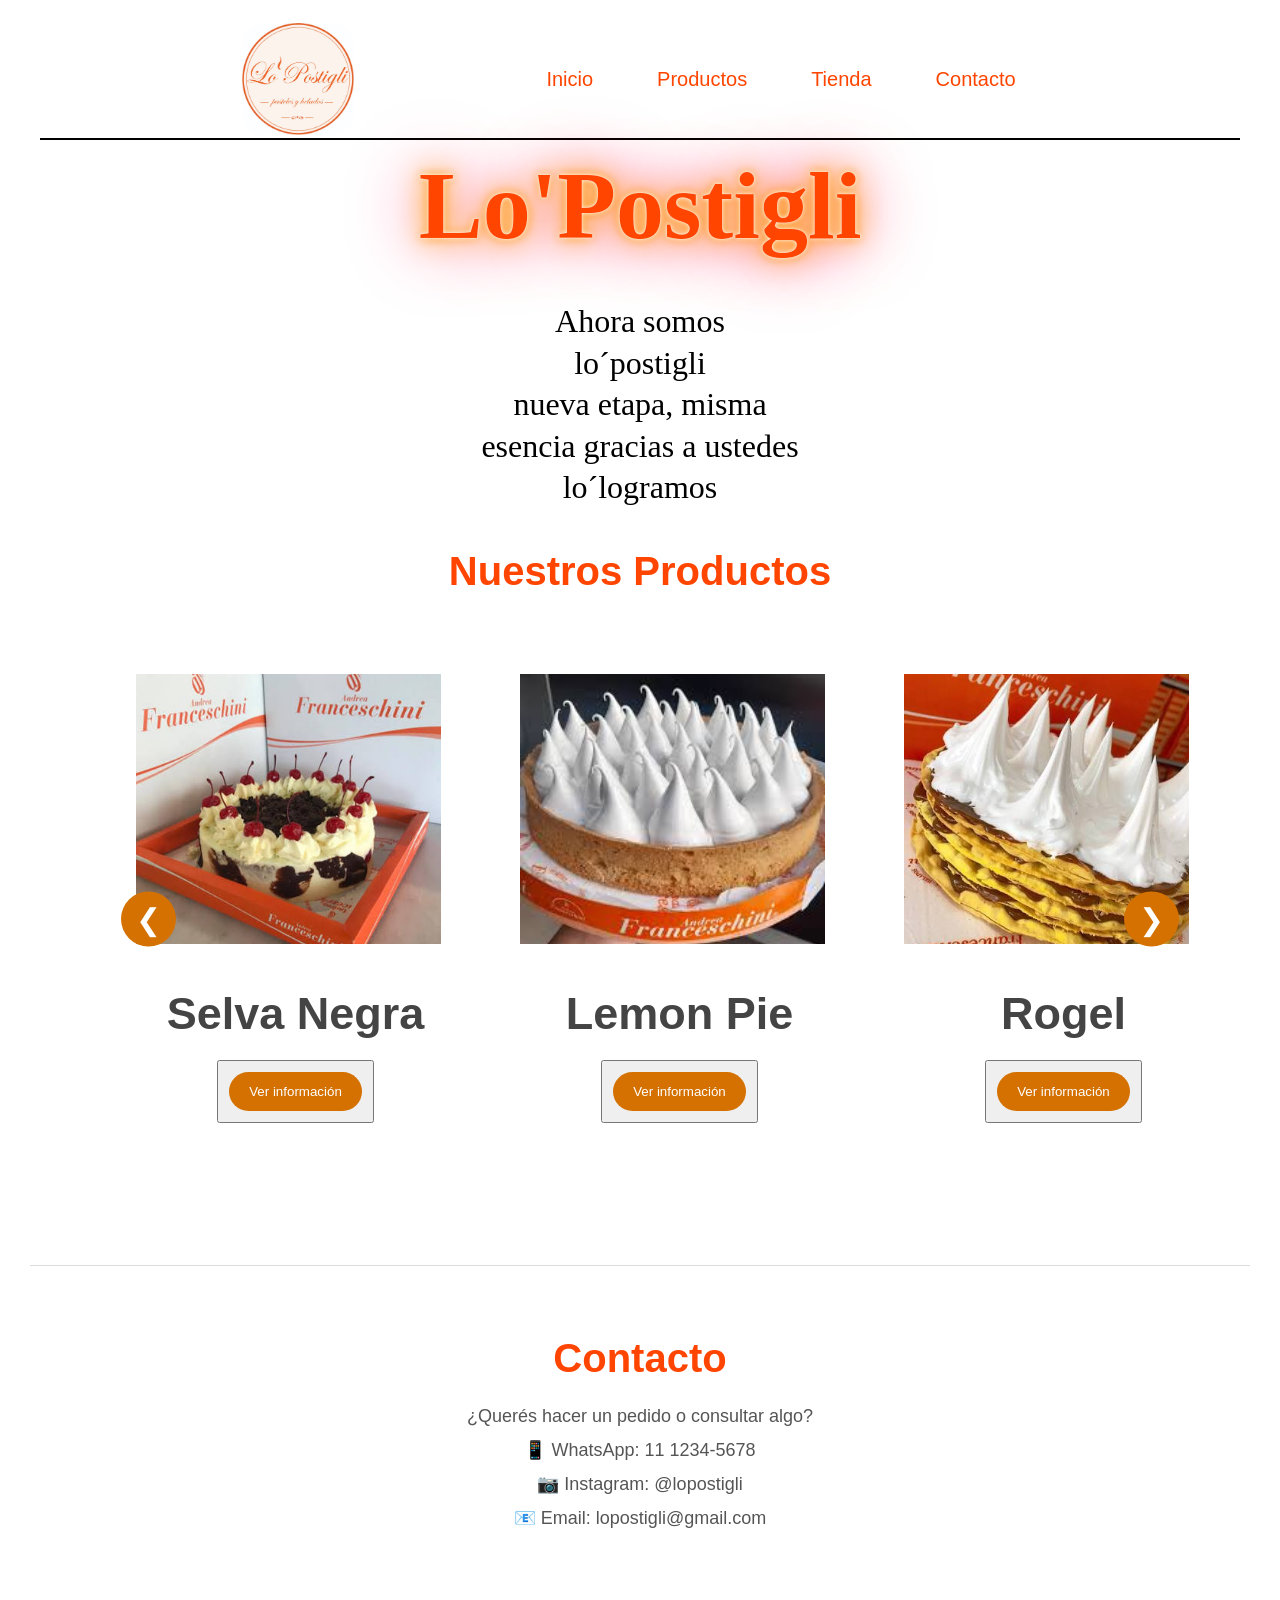
<file: index.html>
<!DOCTYPE html>
<html lang="en">
  <head>
    <meta charset="UTF-8">
    <link rel="stylesheet" href="./style.css">
    <meta name="viewport" content="width=device-width, initial-scale=1.0">
    <title>Lo Postigli</title>
    <link rel="stylesheet" href="style.css">
  </head>
  <body>
<title>Lo'Postigli</title>
</head>
<body id="inicio">

<header>
    <div class="menu">
        <img src="img/logo.jpeg" alt="Logo de Lo'Postigli" class="menu-logo">

        <nav>
            <a href="#inicio">Inicio</a>
            <a href="#productos">Productos</a>
            <a href="producto.html">Tienda</a>
            <a href="#contacto">Contacto</a>
        </nav>
    </div>
</header>

<div class="encabezado">
    <h1>Lo'Postigli</h1>
</div>

<div class="parrafos">
    <p>
        Ahora somos<br>
        lo´postigli<br>
        nueva etapa, misma<br>
        esencia gracias a ustedes<br>
        lo´logramos
    </p>
</div>


<div class="productos">
    <section class="catalogo" id="productos">
        <h1>Nuestros Productos</h1>

        <div class="carrusel">
            <button class="flecha izquierda" onclick="moverCarrusel(-1)">
                &#10094;
            </button>

            <div class="contenedor">
                <div class="card">
                    <img src="img/selva negra.jpg" alt="Selva Negra">
                    <div class="info">
                        <h2>Selva Negra</h2>
                         <button><a href="producto.html?producto=selva">Ver información</a></button>
                    </div>
                </div>

                <div class="card">
                    <img src="img/lemon pie.jpg" alt="Lemon Pie">
                    <div class="info">
                        <h2>Lemon Pie</h2>
                        <button><a href="producto.html?producto=lemon">Ver información</a></button>
                    </div>
                </div>

                <div class="card">
                    <img src="img/rogel.jpg" alt="Rogel">
                    <div class="info">
                        <h2>Rogel</h2>
                        <button><a href="producto.html?producto=rogel">Ver información</a></button>
                    </div>
                </div>

                <div class="card">
                    <img src="img/bombon.jpg" alt="Bombón">
                    <div class="info">
                        <h2>Bombón</h2>
                        <button><a href="producto.html?producto=bombon">Ver información</a></button>
                    </div>
                </div>

                <div class="card">
                    <img src="img/coco.jpg" alt="Coco">
                    <div class="info">
                        <h2>Coco</h2>
                        <button><a href="producto.html?producto=coco">Ver información</a></button>
                    </div>
                </div>

                <div class="card">
                    <img src="img/oreo.jpg" alt="Oreo">
                    <div class="info">
                        <h2>Oreo</h2>
                        <button><a href="producto.html?producto=oreo">Ver información</a></button>
                    </div>
                </div>

                <div class="card">
                    <img src="img/mousse.jpg" alt="Mousse">
                    <div class="info">
                        <h2>Mousse</h2>
                        <button><a href="producto.html?producto=mousse">Ver información</a></button>
                    </div>
                </div>

                <div class="card">
                    <img src="img/mousse de baileys.jpeg" alt="mousse de Baileys">
                    <div class="info">
                        <h2>Mousse de Baileys</h2>
                        <button><a href="producto.html?producto=baileys">Ver información</a></button>
                    </div>
                </div>

                <div class="card">
                    <img src="img/tarta de frutilla.jpeg" alt="Tarta de Frutilla">
                    <div class="info">
                        <h2>Tarta de Frutilla</h2>
                        <button><a href="producto.html?producto=frutilla">Ver información</a></button>
                    </div>
                </div>
            </div>

            <button class="flecha derecha" onclick="moverCarrusel(1)">
                &#10095;
            </button>
        </div>
    </section>
</div>
<section class="contacto" id="contacto">

    <h1>Contacto</h1>

    <p>¿Querés hacer un pedido o consultar algo?</p>

    <p>📱 WhatsApp: 11 1234-5678</p>
    <p>📷 Instagram: @lopostigli</p>
    <p>📧 Email: lopostigli@gmail.com</p>

</section>
 <script src="./script.js"></script>

</body>
</html>
</file>
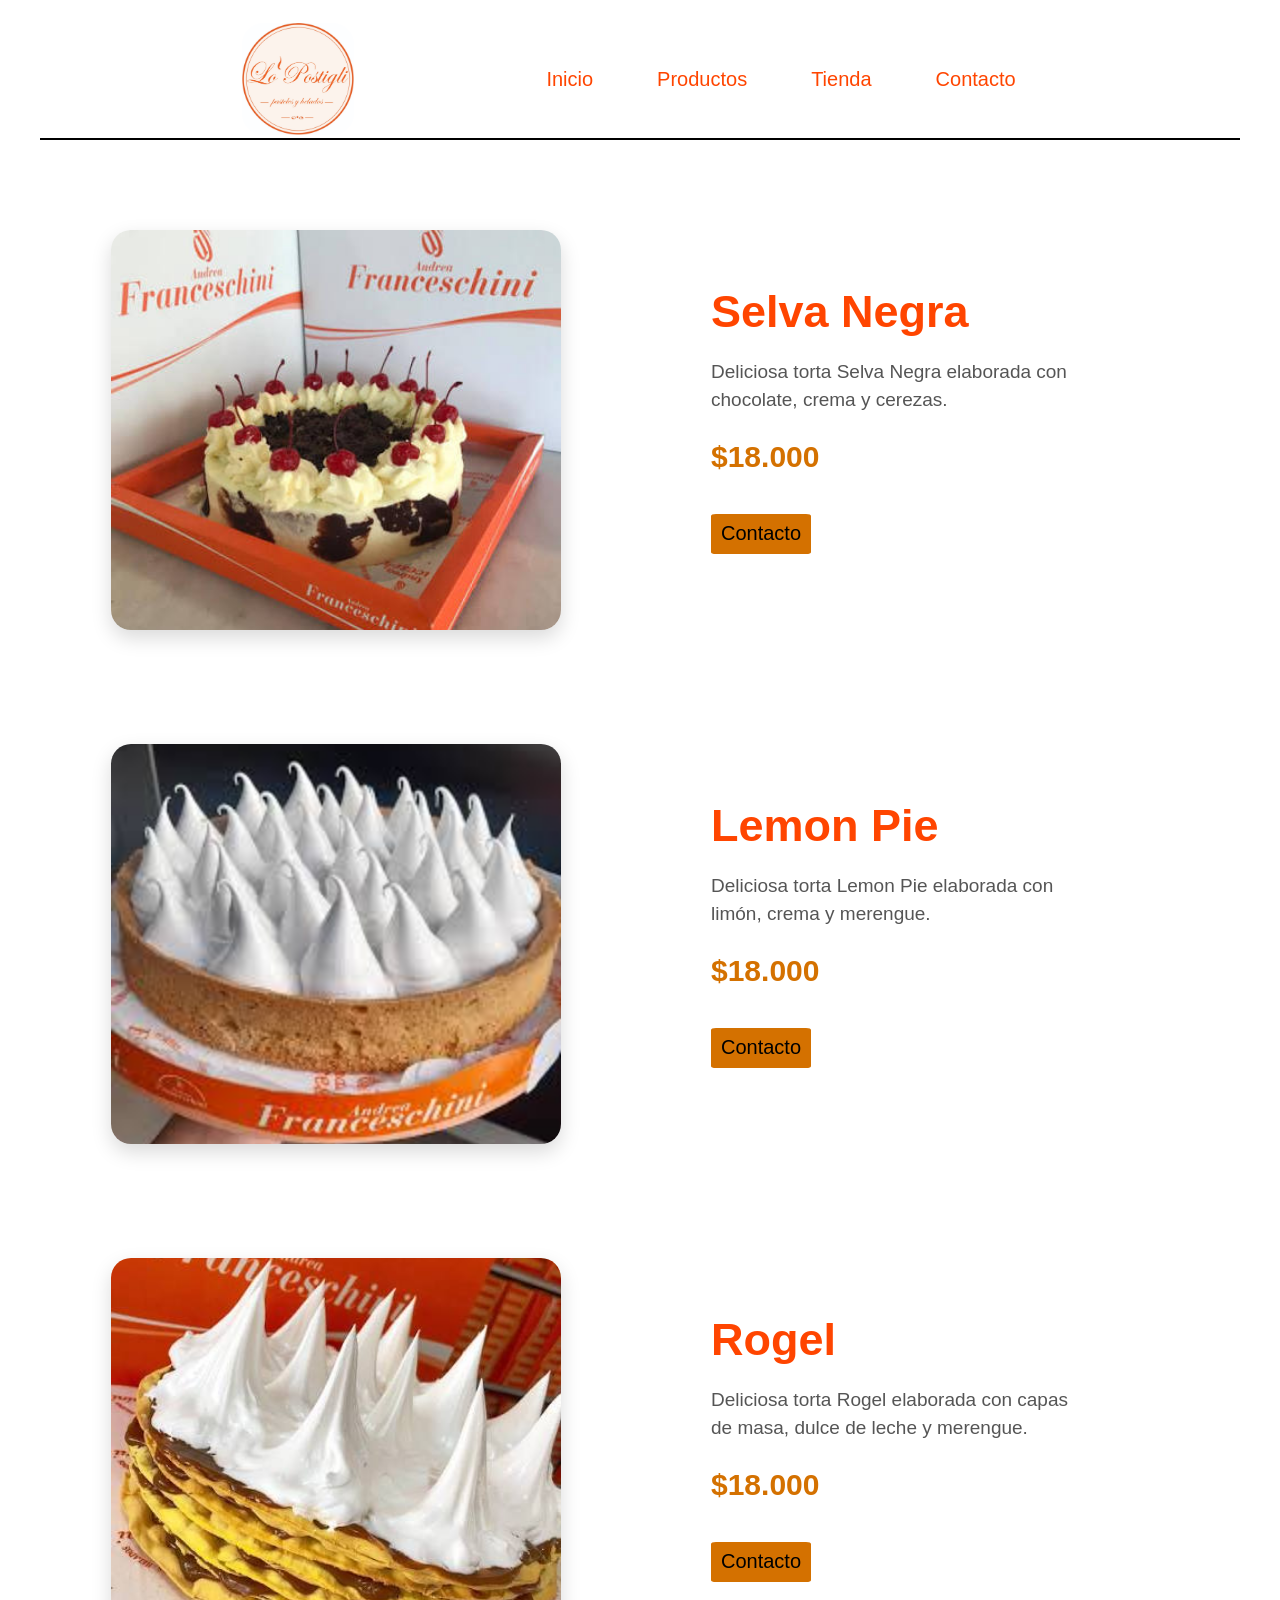
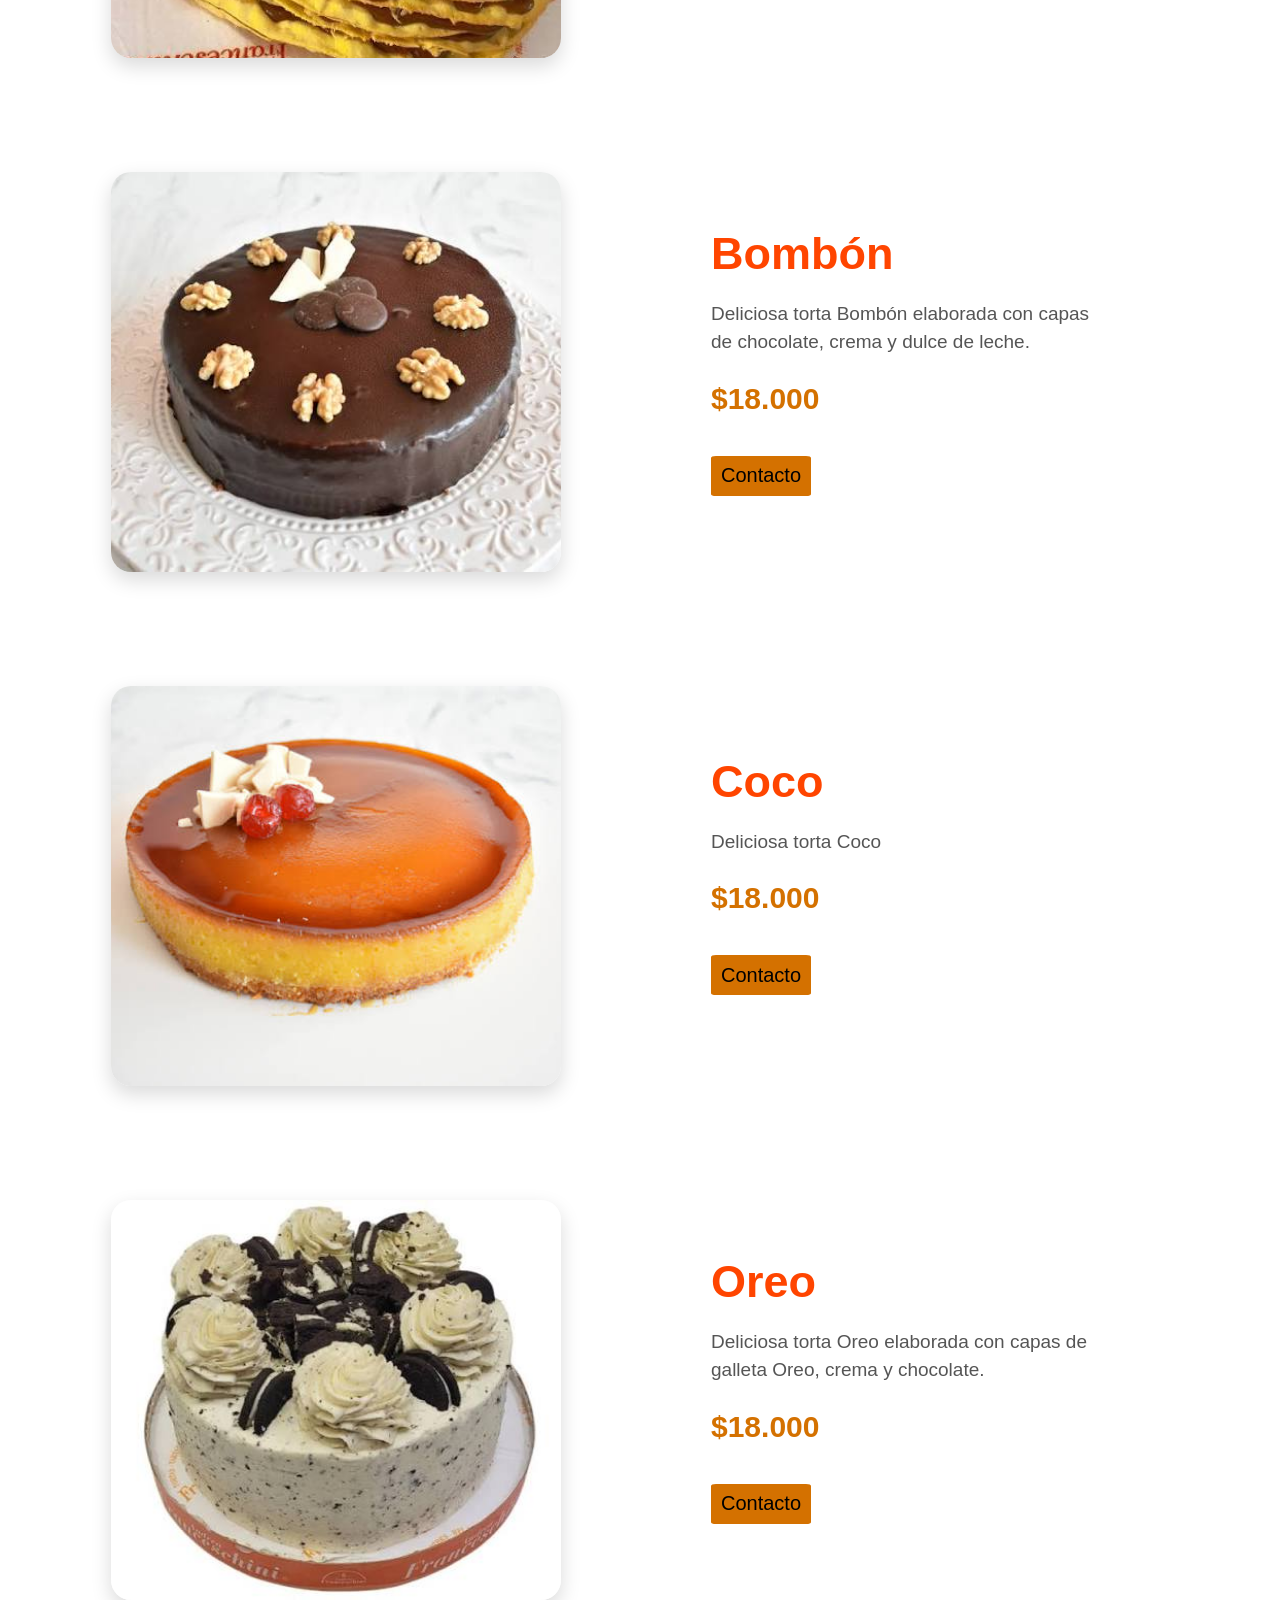
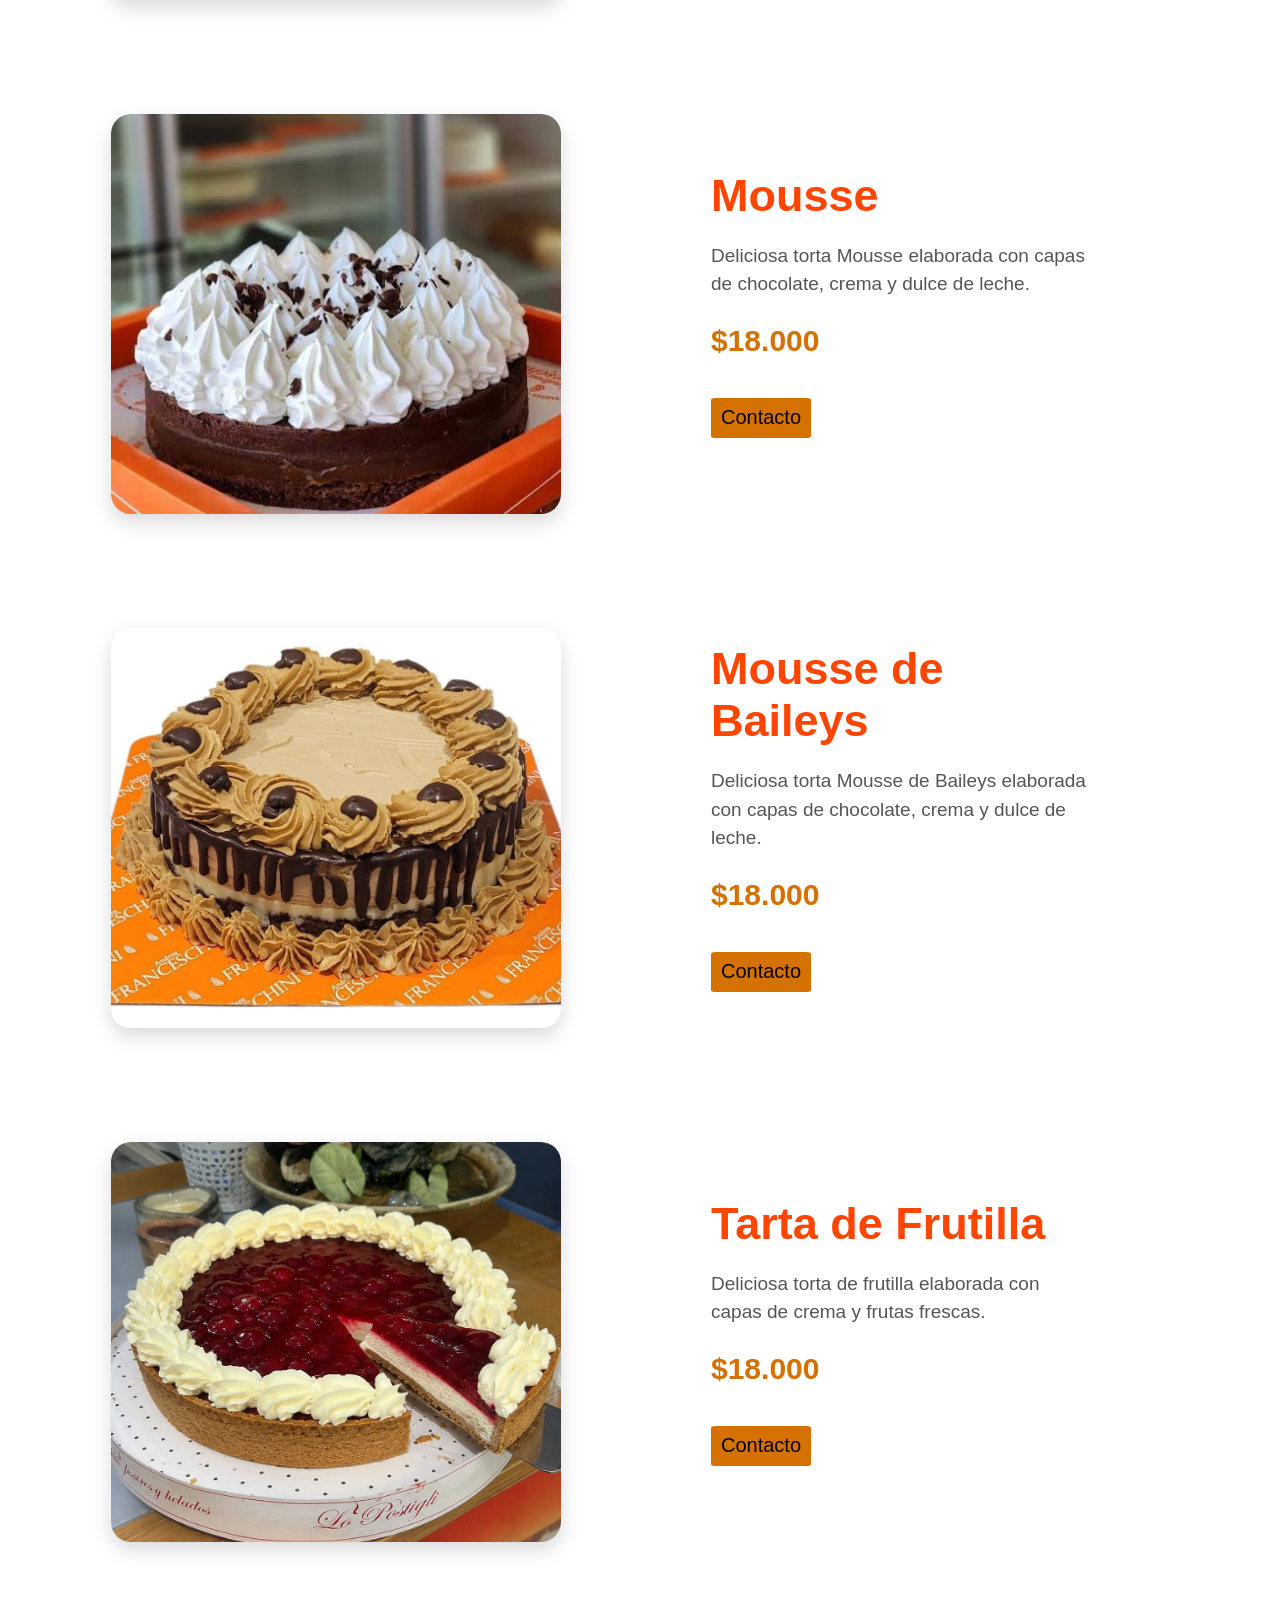
<file: producto.html>
<!DOCTYPE html>
<html lang="es">

<head>
    <meta charset="UTF-8">
    <meta name="viewport" content="width=device-width, initial-scale=1.0">

    <title>Selva Negra - Lo'Postigli</title>

    <link rel="stylesheet" href="style.css">
</head>

<body>


    <header>
        <div class="menu">

            <img src="img/logo.jpeg" alt="Logo de Lo'Postigli" class="menu-logo">

            <nav>
                <a href="index.html">Inicio</a>
                <a href="index.html#productos">Productos</a>
                <a href="producto.html">Tienda</a>
                <a href="index.html#contacto">Contacto</a>
            </nav>

        </div>
    </header>


    <main>

        <section class="producto">
            <div class="producto-imagen">
                <img src="img/selva negra.jpg" alt="Selva Negra">
            </div>
            <div class="producto-info">
                <h1>Selva Negra</h1>
                <p class="descripcion">
                    Deliciosa torta Selva Negra elaborada con
                    chocolate, crema y cerezas.
                </p>
                <p class="precio">
                    $18.000
                </p>
                <button><a href="index.html#contacto">Contacto</a></button>
                <a 
                    href="index.html#productos"
                    class="volver">
                </a>
            </div>
        </section>

        <section class="producto">
            <div class="producto-imagen">
                <img src="img/lemon pie.jpg" alt="Lemon Pie">
            </div>


            <div class="producto-info">

                <h1>Lemon Pie</h1>

                <p class="descripcion">
                    Deliciosa torta Lemon Pie elaborada con
                    limón, crema y merengue.
                </p>

                <p class="precio">
                    $18.000
                </p>
                <button><a href="index.html#contacto">Contacto</a></button>

                <a 
                    href="index.html#productos"
                    class="volver">
                </a>
        </section>

        <section class="producto">
            <div class="producto-imagen">
                <img src="img/rogel.jpg" alt="Rogel">
            </div>
            <div class="producto-info">
                <h1>Rogel</h1>
                <p class="descripcion">
                    Deliciosa torta Rogel elaborada con
                    capas de masa, dulce de leche y merengue.
                </p>
                <p class="precio">
                    $18.000
                </p>
                <button><a href="index.html#contacto">Contacto</a></button>
                <a 
                    href="index.html#productos"
                    class="volver">
                </a>
            </div>
        </section>

        <section class="producto">
            <div class="producto-imagen">
                <img src="img/bombon.jpg" alt="Bombón">
            </div>
            <div class="producto-info">
                <h1>Bombón</h1>
                <p class="descripcion">
                    Deliciosa torta Bombón elaborada con
                    capas de chocolate, crema y dulce de leche.
                </p>
                <p class="precio">
                    $18.000
                </p>
                <button><a href="index.html#contacto">Contacto</a></button>
                <a 
                    href="index.html#productos"
                    class="volver">
                </a>
            </div>
        </section>

        <section class="producto">
            <div class="producto-imagen">
                <img src="img/coco.jpg" alt="Coco">
            </div>
            <div class="producto-info">
                <h1>Coco</h1>
                <p class="descripcion">
                    Deliciosa torta Coco
                </p>
                <p class="precio">
                    $18.000
                </p>
                <button><a href="index.html#contacto">Contacto</a></button>
                <a 
                    href="index.html#productos"
                    class="volver">
                </a>
            </div>
        </section>

        <section class="producto">
            <div class="producto-imagen">
                <img src="img/oreo.jpg" alt="Oreo">
            </div>
            <div class="producto-info">
                <h1>Oreo</h1>
                <p class="descripcion">
                    Deliciosa torta Oreo elaborada con
                    capas de galleta Oreo, crema y chocolate.
                </p>
                <p class="precio">
                    $18.000
                </p>
                <button><a href="index.html#contacto">Contacto</a></button>
                <a 
                    href="index.html#productos"
                    class="volver">
                </a>
            </div>
        </section>

        <section class="producto">
            <div class="producto-imagen">
                <img src="img/mousse.jpg" alt="Mousse">
            </div>
            <div class="producto-info">
                <h1>Mousse</h1>
                <p class="descripcion">
                    Deliciosa torta Mousse elaborada con
                    capas de chocolate, crema y dulce de leche.
                </p>
                <p class="precio">
                    $18.000
                </p>
                <button><a href="index.html#contacto">Contacto</a></button>
                <a 
                    href="index.html#productos"
                    class="volver">
                </a>
            </div>
        </section>

        <section class="producto">
            <div class="producto-imagen">
                <img src="img/mousse de baileys.jpeg" alt="Mousse de Baileys">
            </div>
            <div class="producto-info">
                <h1>Mousse de Baileys</h1>
                <p class="descripcion">
                    Deliciosa torta Mousse de Baileys elaborada con
                    capas de chocolate, crema y dulce de leche.
                </p>
                <p class="precio">
                    $18.000
                </p>
                <button><a href="index.html#contacto">Contacto</a></button>
                <a 
                    href="index.html#productos"
                    class="volver">
                </a>
            </div>
        </section>

        <section class="producto">
            <div class="producto-imagen">
                <img src="img/tarta de frutilla.jpeg" alt="Tarta de Frutilla">
            </div>
            <div class="producto-info">
                <h1>Tarta de Frutilla</h1>
                <p class="descripcion">
                    Deliciosa torta de frutilla elaborada con
                    capas de crema y frutas frescas.
                </p>
                <p class="precio">
                    $18.000
                </p>
                <button><a href="index.html#contacto">Contacto</a></button>
                <a 
                    href="index.html#productos"
                    class="volver">
                </a>
            </div>
        </section>
    </main>
    <script src="script.js"></script>
</body>
</html>
</file>
<file: style.css>
html::before {
  position: fixed;
  inset: 0;
  z-index: -1;
  margin: auto;
  width: fit-content;
  height: fit-content;
  font-family: monospace;
  opacity: 0.6;
  background: rebeccapurple;
  color: white;
  padding: 4px 8px;
  border-radius: 4px;
}

.encabezado {
  text-align: center;
  background-color: #FFFFFF ;
  font-family: 'Tempting';
  font-size: 3rem;
  color: #FF4500;
  margin: 10px;
  text-shadow:
    0 0 1px #fff,
    0 0 5px #fff,
    0 0 10px #FF8C00,
    0 0 30px #FFA500,
    0 0 70px #ff0055;
 }

.parrafos {
    text-align: center;
    font-size: 2rem;
    line-height: 1.3;
    margin: 40px auto;
}
*{
    font-family: 'arial';
    margin:10px;
    padding:0;
    box-sizing:border-box;
    font-family:Tempting;
}

body{
    background:#FFFFFF ;
}

.catalogo{
    width:90%;
    margin:20px auto;
}

.catalogo h1{
    font-family: 'arial';
    text-align:center;
    margin-bottom:40px;
    color:#FF4500;
    font-size:40px;
}

.carrusel {
    position: relative;
    width: 100%;
    overflow: hidden;
}

.contenedor {
    display: flex;
    gap: 25px;
    overflow-x: auto;
    scroll-behavior: smooth;
    scrollbar-width: none;
    padding: 10px 5px 20px;
}

.contenedor::-webkit-scrollbar {
    display: none;
}

.card {
    flex: 0 0 calc(33.333% - 17px);
}

.card:hover{
    transform:translateY(-8px);
}

.card img{
    width:90%;
    height:270px;
    object-fit:cover;
}

.info{
    font-family: 'arial';
    padding:10px;
    text-align:center;
}

.info h2{
    font-family: 'arial';
    margin-bottom:10px;
    color:#444;
}

.info p{
    font-family: 'arial';
    color:#777;
    margin-bottom:10px;
}

.info a{
    font-family: 'arial';
    text-decoration:none;
    background:#d47100;
    color:white;
    padding:12px 20px;
    border-radius:30px;
    display:inline-block;
    transition:.3s;
}

.info a:hover{
    font-family: 'arial';
    background:#000000;
}

.menu {
  background-color:#FFFFFF ;
  font-family: 'Tempting';
  height: 120px;
  display: flex;
  justify-content: center;
  gap: 150px;
  align-items: center;
  border-bottom: 2px solid black;
}

.menu-logo {
  width: 112px;
  height: 112px;
  border-radius: 20%;
  align-items: left;
}

h2 {
 font-size: 45px;
}

nav {
  display: flex;
  gap: 20px;
}

nav a {
    font-family: Arial, sans-serif;
    text-decoration: none;
    font-size: 20px;
    color: #FF4500;
    padding: 8px 12px;
    border-radius: 20px;
    transition: 0.3s;
}

nav a:hover {
    background-color: #FF4500;
    color: white;
}


.contacto {
    text-align: center;
    background-color: white;
    padding: 60px 20px;
    border-top: 1px solid #ddd;
}

.contacto h1 {
    font-family: Arial, sans-serif;
    font-size: 40px;
    color: #FF4500;
    margin-bottom: 25px;
}

.contacto p {
    font-family: Arial, sans-serif;
    font-size: 18px;
    color: #555;
    margin: 12px 0;
}

.flecha {
    position: absolute;
    top: 45%;
    transform: translateY(-50%);
    z-index: 10;
    width: 55px;
    height: 55px;
    border: none;
    border-radius: 50%;
    background-color: #d47100;
    color: white;
    font-size: 30px;
    cursor: pointer;
    transition: 0.3s;
}

.flecha:hover {
    background-color: #FF4500;
    transform: translateY(-50%) scale(1.1);
}

.izquierda {
    left: 10px;
}

.derecha {
    right: 10px;
}

.producto {
    width: 90%;
    max-width: 1100px;
    margin: 70px auto;
    display: flex;
    align-items: center;
    gap: 80px;
}

.producto-imagen {
    width: 500px;
}

.producto-imagen img {
    width: 90%;
    height: 400px;
    object-fit: cover;
    border-radius: 20px;
    box-shadow: 0 8px 20px rgba(0, 0, 0, 0.15);
}

.producto-info {
    width: 400px;
}

.producto-info h1 {
    font-family: Arial, sans-serif;
    font-size: 45px;
    color: #FF4500;
    margin-bottom: 20px;
}

.descripcion {
    font-family: Arial, sans-serif;
    font-size: 19px;
    line-height: 1.5;
    color: #555;
    margin-bottom: 25px;
}

.precio {
    font-family: Arial, sans-serif;
    font-size: 30px;
    font-weight: bold;
    color: #d47100;
    margin-bottom: 30px;
}

.producto-info button {
    font-family: Arial, sans-serif;
    width: 100px;
    height: 40px;
    border: none;
    border-radius: 5%;
    background-color: #d47100;
    color: white;
    font-size: 20px;
    cursor: pointer;
    transition: 0.3s;
    gap: 25px;
}

.producto-info a {
    font-family: Arial, sans-serif;
    text-decoration: none;
    color: #000000;
}

.volver {
    display: block;
    margin-top: 25px;
    color: #d47100;
    text-decoration: none;
    font-family: Arial, sans-serif;
    font-size: 16px;
}

.volver:hover {
    color: #FF4500;
}
</file>
